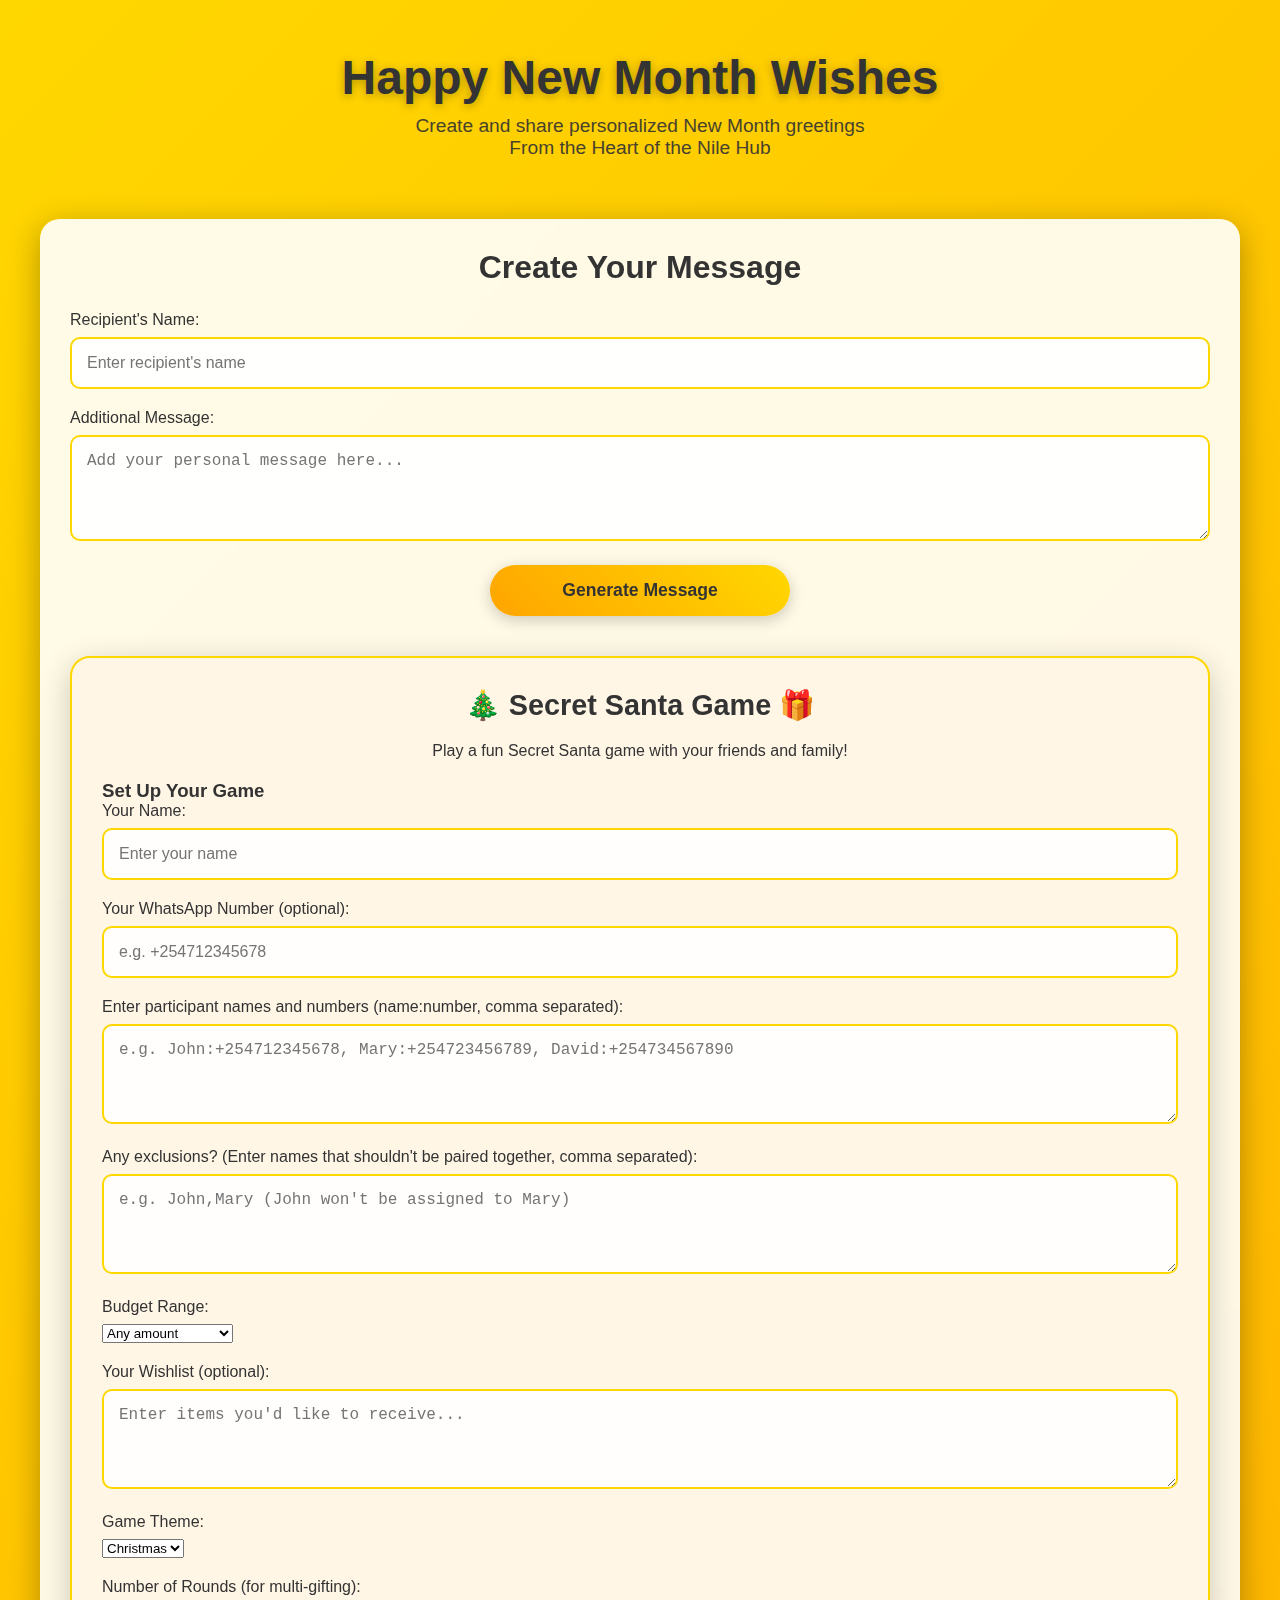
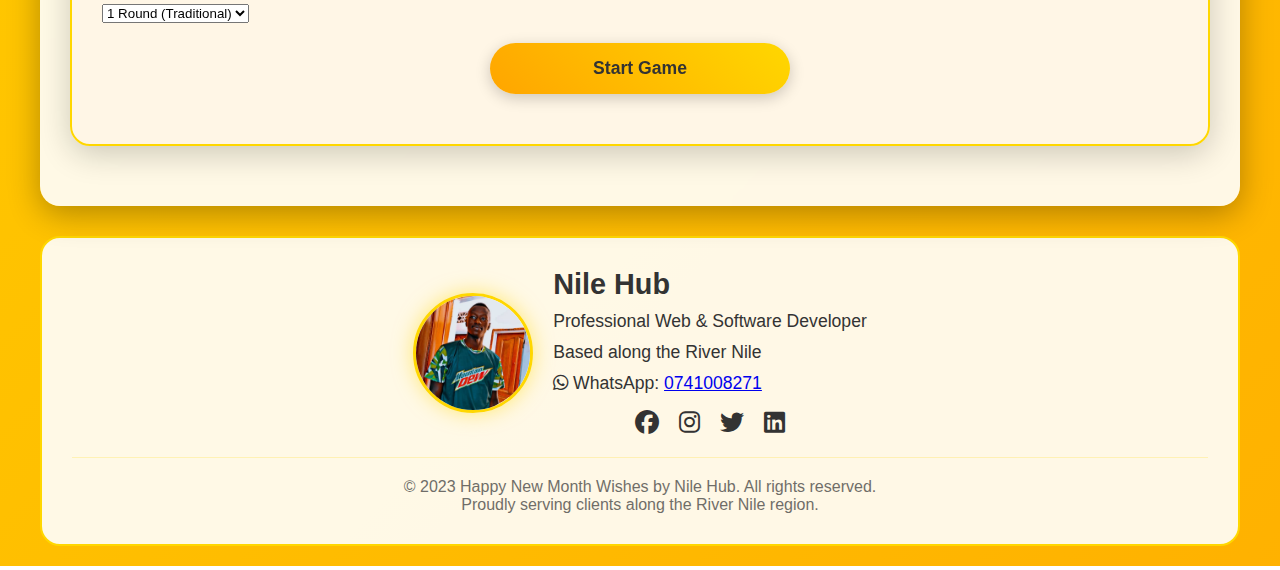
<file: index.html>
<!DOCTYPE html>
<html lang="en">
<head>
    <meta charset="UTF-8">
    <meta name="viewport" content="width=device-width, initial-scale=1.0">
    <title>Happy New Month Wishes</title>
    <link rel="stylesheet" href="style.css">
    <link rel="stylesheet" href="https://cdnjs.cloudflare.com/ajax/libs/font-awesome/6.4.0/css/all.min.css">
</head>
<body>
    <div class="container">
        <header>
            <h1>Happy New Month Wishes</h1>
            <p>Create and share personalized New Month greetings<br>From the Heart of the Nile Hub</p>
        </header>

        <main>
            <section class="message-form">
                <h2>Create Your Message</h2>
                <form id="wishForm">
                    <div class="form-group">
                        <label for="recipientName">Recipient's Name:</label>
                        <input type="text" id="recipientName" placeholder="Enter recipient's name" required>
                    </div>
                    
                    <div class="form-group">
                        <label for="customMessage">Additional Message:</label>
                        <textarea id="customMessage" placeholder="Add your personal message here..." rows="4"></textarea>
                    </div>
                    
                    <button type="submit">Generate Message</button>
                </form>
            </section>

            <section class="secret-santa-section">
                <div class="card">
                    <h2>🎄 Secret Santa Game 🎁</h2>
                    <p>Play a fun Secret Santa game with your friends and family!</p>
                    
                    <div class="game-setup" id="santaSetup">
                        <h3>Set Up Your Game</h3>
                        <div class="form-group">
                            <label for="participantName">Your Name:</label>
                            <input type="text" id="participantName" placeholder="Enter your name">
                        </div>
                        <div class="form-group">
                            <label for="participantPhone">Your WhatsApp Number (optional):</label>
                            <input type="tel" id="participantPhone" placeholder="e.g. +254712345678">
                        </div>
                        <div class="form-group">
                            <label for="participantList">Enter participant names and numbers (name:number, comma separated):</label>
                            <textarea id="participantList" placeholder="e.g. John:+254712345678, Mary:+254723456789, David:+254734567890" rows="3"></textarea>
                        </div>
                        <div class="form-group">
                            <label for="exclusions">Any exclusions? (Enter names that shouldn't be paired together, comma separated):</label>
                            <textarea id="exclusions" placeholder="e.g. John,Mary (John won't be assigned to Mary)" rows="2"></textarea>
                        </div>
                        <div class="form-group">
                            <label for="budget">Budget Range:</label>
                            <select id="budget">
                                <option value="any">Any amount</option>
                                <option value="low">Low ($10-$20)</option>
                                <option value="medium">Medium ($20-$50)</option>
                                <option value="high">High ($50+)</option>
                            </select>
                        </div>
                        <div class="form-group">
                            <label for="wishlist">Your Wishlist (optional):</label>
                            <textarea id="wishlist" placeholder="Enter items you'd like to receive..." rows="2"></textarea>
                        </div>
                        <div class="form-group">
                            <label for="theme">Game Theme:</label>
                            <select id="theme">
                                <option value="christmas">Christmas</option>
                                <option value="birthday">Birthday</option>
                                <option value="wedding">Wedding</option>
                                <option value="holiday">Holiday</option>
                                <option value="custom">Custom</option>
                            </select>
                        </div>
                        <div class="form-group">
                            <label for="rounds">Number of Rounds (for multi-gifting):</label>
                            <select id="rounds">
                                <option value="1">1 Round (Traditional)</option>
                                <option value="2">2 Rounds</option>
                                <option value="3">3 Rounds</option>
                            </select>
                        </div>
                        <button onclick="startSecretSanta()">Start Game</button>
                    </div>
                    
                    <div class="game-result" id="santaResult" style="display: none;">
                        <h3>Your Secret Santa Assignment</h3>
                        <div class="assignment">
                            <p>You are <span id="participantNameDisplay"></span></p>
                            <p>Your Secret Santa recipient is: <strong id="recipientAssignment"></strong></p>
                            <div id="recipientWishlist" style="margin-top: 15px; padding: 10px; background: rgba(255,255,255,0.5); border-radius: 10px;"></div>
                            <p>Budget: <span id="budgetDisplay"></span></p>
                            <p>Theme: <span id="themeDisplay"></span></p>
                        </div>
                        <div class="game-options">
                            <button onclick="resetSecretSanta()">Play Again</button>
                            <button onclick="saveGame()">Save Game</button>
                            <button onclick="showSavedGames()">View Saved Games</button>
                        </div>
                        <div id="savedGames" style="margin-top: 20px; padding: 15px; background: rgba(255,255,255,0.3); border-radius: 10px; display: none;">
                            <h4>Saved Games:</h4>
                            <ul id="savedGamesList"></ul>
                            <button onclick="clearSavedGames()">Clear All Saved Games</button>
                        </div>
                    </div>
                </div>
            </section>

            <section class="message-display" id="messageDisplay" style="display: none;">
                <div class="card">
                    <h2>Your Personalized Message</h2>
                    <div class="message-content">
                        <p id="generatedMessage"></p>
                    </div>
                    <div class="sender-info">
                        <p>Sent with love from <span id="senderName">Nile Hub</span></p>
                    </div>
                </div>
                
                <div class="share-section">
                    <h3>Share Your Message</h3>
                    <div class="share-buttons">
                        <button class="share-btn whatsapp" onclick="shareToWhatsApp()">
                            <i class="fab fa-whatsapp"></i> WhatsApp
                        </button>
                        <button class="share-btn facebook" onclick="shareToFacebook()">
                            <i class="fab fa-facebook-f"></i> Facebook
                        </button>
                        <button class="share-btn instagram" onclick="shareToInstagram()">
                            <i class="fab fa-instagram"></i> Instagram
                        </button>
                        <button class="share-btn tiktok" onclick="shareToTikTok()">
                            <i class="fab fa-tiktok"></i> TikTok
                        </button>
                    </div>
                    
                    <div class="link-share">
                        <h4>Or share via link:</h4>
                        <div class="link-container">
                            <input type="text" id="shareLink" readonly>
                            <button onclick="copyLink()">Copy Link</button>
                        </div>
                    </div>
                </div>
            </section>
        </main>

        <footer>
            <div class="developer-info">
                <img src="profile.jpg" alt="Developer Profile" class="profile-pic">
                <div class="contact-info">
                    <h3>Nile Hub</h3>
                    <p>Professional Web & Software Developer</p>
                    <p>Based along the River Nile</p>
                    <p><i class="fab fa-whatsapp"></i> WhatsApp: <a href="https://wa.me/254741008271">0741008271</a></p>
                    <div class="social-links">
                        <a href="#"><i class="fab fa-facebook"></i></a>
                        <a href="#"><i class="fab fa-instagram"></i></a>
                        <a href="#"><i class="fab fa-twitter"></i></a>
                        <a href="#"><i class="fab fa-linkedin"></i></a>
                    </div>
                </div>
            </div>
            <div class="copyright">
                <p>&copy; 2023 Happy New Month Wishes by Nile Hub. All rights reserved.<br>Proudly serving clients along the River Nile region.</p>
            </div>
        </footer>
    </div>

    <script src="script.js"></script>
</body>
</html>
</file>
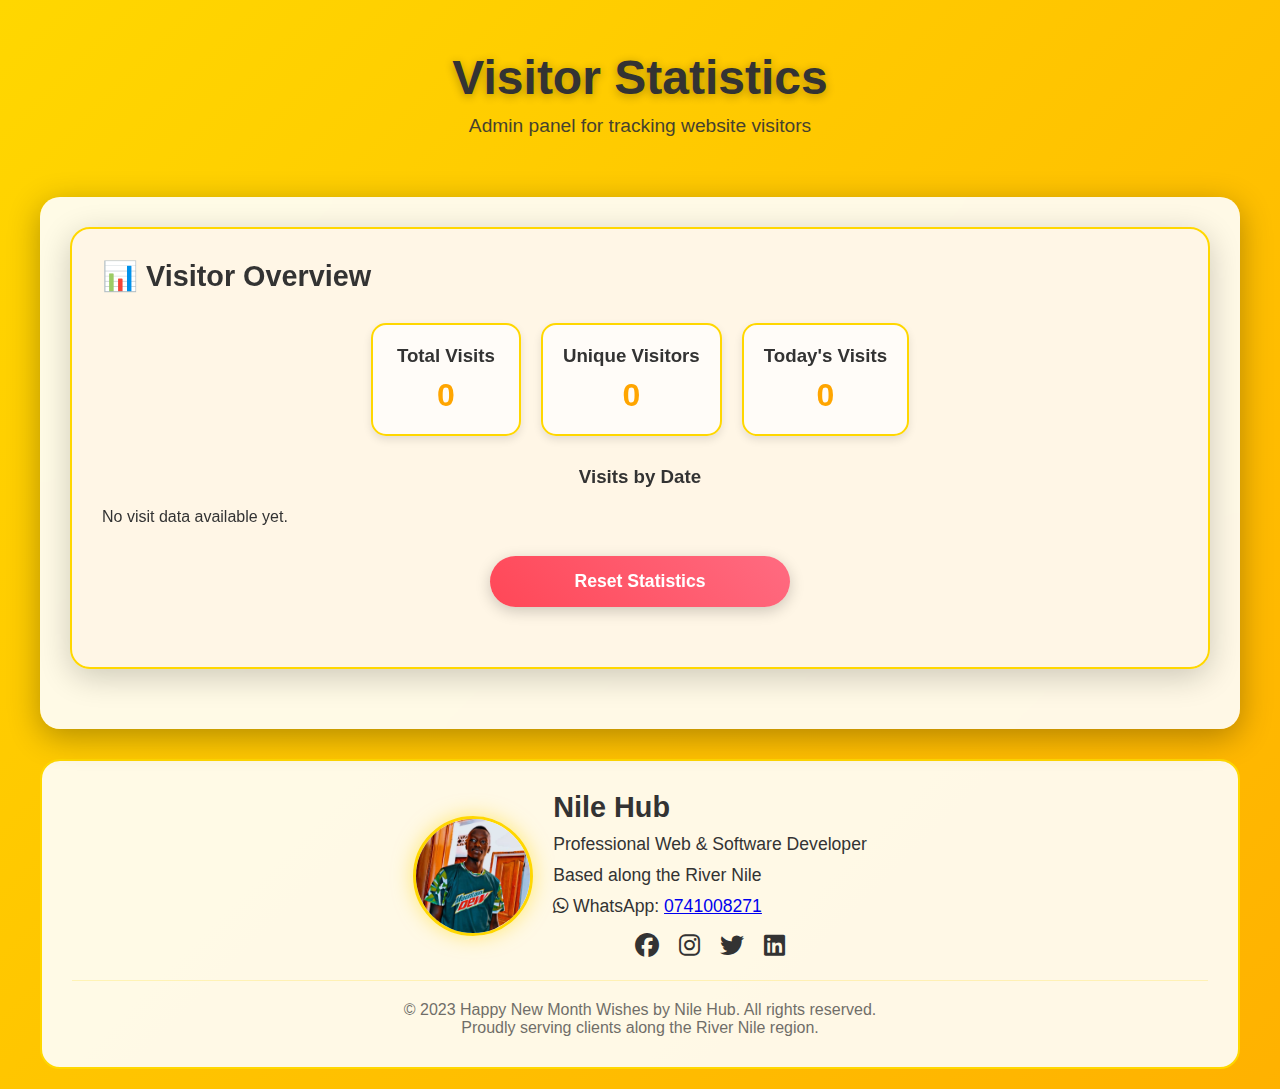
<file: admin.html>
<!DOCTYPE html>
<html lang="en">
<head>
    <meta charset="UTF-8">
    <meta name="viewport" content="width=device-width, initial-scale=1.0">
    <title>Admin - Visitor Statistics</title>
    <link rel="stylesheet" href="style.css">
    <link rel="stylesheet" href="https://cdnjs.cloudflare.com/ajax/libs/font-awesome/6.4.0/css/all.min.css">
</head>
<body>
    <div class="container">
        <header>
            <h1>Visitor Statistics</h1>
            <p>Admin panel for tracking website visitors</p>
        </header>

        <main>
            <section class="card">
                <h2>📊 Visitor Overview</h2>
                <div class="stats-container">
                    <div class="stat-card">
                        <h3>Total Visits</h3>
                        <p id="totalVisits">0</p>
                    </div>
                    <div class="stat-card">
                        <h3>Unique Visitors</h3>
                        <p id="uniqueVisitors">0</p>
                    </div>
                    <div class="stat-card">
                        <h3>Today's Visits</h3>
                        <p id="todaysVisits">0</p>
                    </div>
                </div>
                
                <div class="visits-chart">
                    <h3>Visits by Date</h3>
                    <div id="visitsByDate">
                        <p>No visit data available yet.</p>
                    </div>
                </div>
                
                <button onclick="resetStats()" class="reset-btn">Reset Statistics</button>
            </section>
        </main>

        <footer>
            <div class="developer-info">
                <img src="profile.jpg" alt="Developer Profile" class="profile-pic">
                <div class="contact-info">
                    <h3>Nile Hub</h3>
                    <p>Professional Web & Software Developer</p>
                    <p>Based along the River Nile</p>
                    <p><i class="fab fa-whatsapp"></i> WhatsApp: <a href="https://wa.me/254741008271">0741008271</a></p>
                    <div class="social-links">
                        <a href="#"><i class="fab fa-facebook"></i></a>
                        <a href="#"><i class="fab fa-instagram"></i></a>
                        <a href="#"><i class="fab fa-twitter"></i></a>
                        <a href="#"><i class="fab fa-linkedin"></i></a>
                    </div>
                </div>
            </div>
            <div class="copyright">
                <p>&copy; 2023 Happy New Month Wishes by Nile Hub. All rights reserved.<br>Proudly serving clients along the River Nile region.</p>
            </div>
        </footer>
    </div>

    <script src="admin.js"></script>
</body>
</html>
</file>
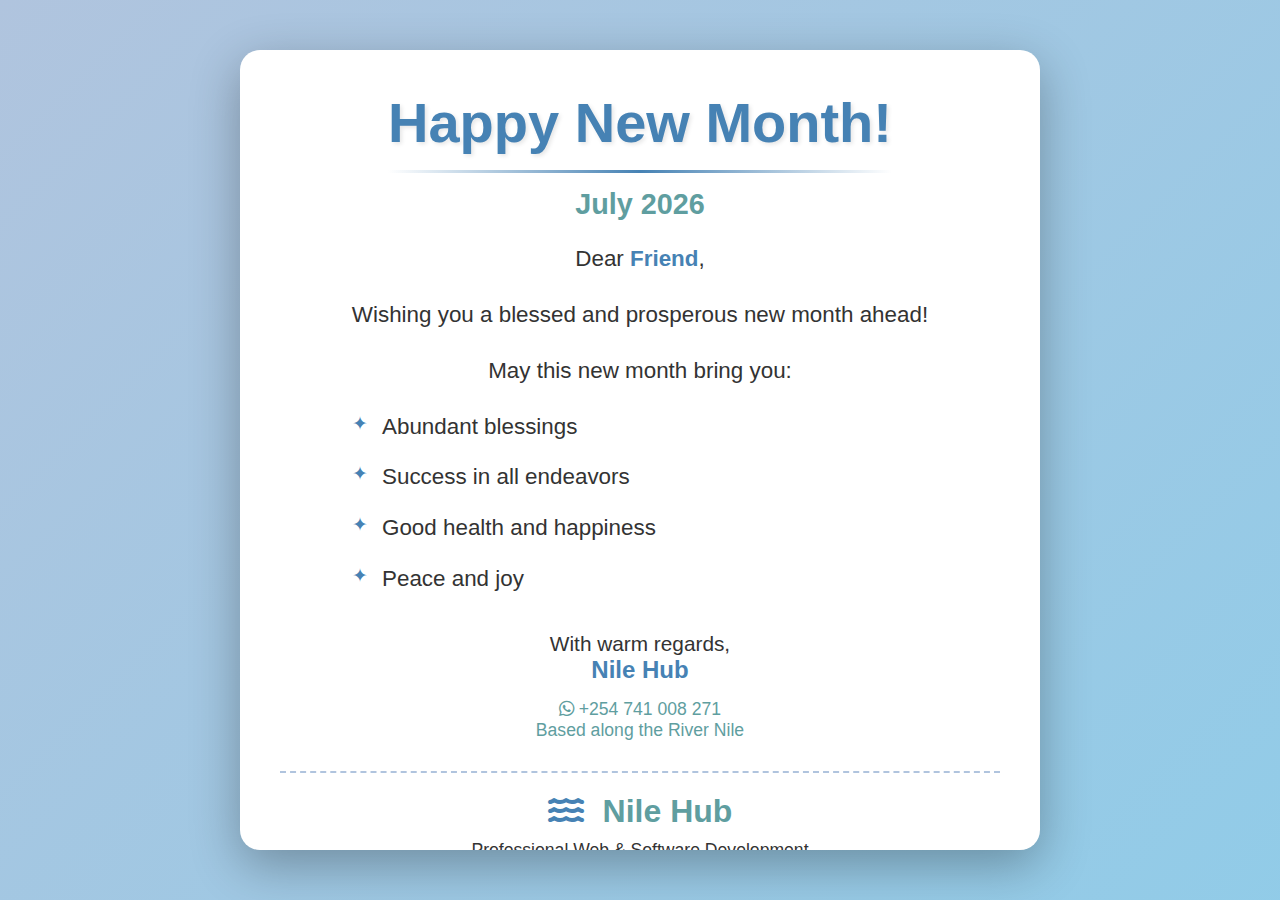
<file: flyer.html>
<!DOCTYPE html>
<html lang="en">
<head>
    <meta charset="UTF-8">
    <meta name="viewport" content="width=device-width, initial-scale=1.0">
    <title>Happy New Month Flyer</title>
    <link rel="stylesheet" href="flyer.css">
    <link rel="stylesheet" href="https://cdnjs.cloudflare.com/ajax/libs/font-awesome/6.4.0/css/all.min.css">
</head>
<body>
    <div class="flyer-container">
        <div class="flyer-content">
            <div class="header-section">
                <h1>Happy New Month!</h1>
                <div class="divider"></div>
                <p class="month-name">December 2023</p>
            </div>

            <div class="message-section">
                <div class="recipient-message">
                    <p>Dear <span id="recipientName">Friend</span>,</p>
                    <p>Wishing you a blessed and prosperous new month ahead!</p>
                    <p class="personal-message" id="personalMsg"></p>
                    <p>May this new month bring you:</p>
                    <ul>
                        <li>Abundant blessings</li>
                        <li>Success in all endeavors</li>
                        <li>Good health and happiness</li>
                        <li>Peace and joy</li>
                    </ul>
                </div>
            </div>

            <div class="closing-section">
                <p>With warm regards,<br>
                <strong>Nile Hub</strong></p>
                <p class="contact-info">
                    <i class="fab fa-whatsapp"></i> +254 741 008 271<br>
                    Based along the River Nile
                </p>
            </div>

            <div class="footer-section">
                <div class="logo-placeholder">
                    <i class="fas fa-water"></i>
                    <span>Nile Hub</span>
                </div>
                <p class="tagline">Professional Web & Software Development</p>
            </div>
        </div>
    </div>

    <script>
        // Get URL parameters
        const urlParams = new URLSearchParams(window.location.search);
        const recipient = urlParams.get('to');
        const message = urlParams.get('msg');
        
        // Update flyer content
        if (recipient) {
            document.getElementById('recipientName').textContent = recipient;
        }
        
        if (message) {
            document.getElementById('personalMsg').textContent = `"${message}"`;
        }
        
        // Set current month and year
        const now = new Date();
        const monthNames = ["January", "February", "March", "April", "May", "June",
            "July", "August", "September", "October", "November", "December"];
        document.querySelector('.month-name').textContent = `${monthNames[now.getMonth()]} ${now.getFullYear()}`;
    </script>
</body>
</html>
</file>
<file: style.css>
/* Global Styles */
* {
    margin: 0;
    padding: 0;
    box-sizing: border-box;
}

body {
    font-family: 'Segoe UI', Tahoma, Geneva, Verdana, sans-serif;
    background: linear-gradient(135deg, #FFD700, #FFA500, #1E90FF, #FFD700);
    background-size: 400% 400%;
    animation: gradientBG 15s ease infinite;
    color: #333;
    min-height: 100vh;
    padding: 20px;
}

@keyframes gradientBG {
    0% { background-position: 0% 50%; }
    50% { background-position: 100% 50%; }
    100% { background-position: 0% 50%; }
}

.container {
    max-width: 1200px;
    margin: 0 auto;
}

/* Header Styles */
header {
    text-align: center;
    padding: 30px 0;
    margin-bottom: 30px;
}

header h1 {
    font-size: 3rem;
    margin-bottom: 10px;
    text-shadow: 0 2px 10px rgba(0,0,0,0.3);
}

header p {
    font-size: 1.2rem;
    opacity: 0.9;
}

/* Main Content */
main {
    background: rgba(255, 255, 255, 0.9);
    backdrop-filter: blur(10px);
    border-radius: 20px;
    padding: 30px;
    box-shadow: 0 8px 32px rgba(0, 0, 0, 0.3);
    margin-bottom: 30px;
}

/* Form Styles */
.message-form {
    margin-bottom: 40px;
}

.message-form h2 {
    text-align: center;
    margin-bottom: 25px;
    font-size: 2rem;
}

.form-group {
    margin-bottom: 20px;
}

.form-group label {
    display: block;
    margin-bottom: 8px;
    font-weight: 500;
}

.form-group input,
.form-group textarea {
    width: 100%;
    padding: 15px;
    border-radius: 10px;
    border: 2px solid #FFD700;
    background: rgba(255, 255, 255, 0.9);
    color: #333;
    font-size: 1rem;
    transition: all 0.3s ease;
}

.form-group input:focus,
.form-group textarea:focus {
    outline: none;
    background: rgba(255, 255, 255, 0.25);
    box-shadow: 0 0 0 2px #FFA500;
}

.form-group input[type="tel"] {
    width: 100%;
    padding: 15px;
    border-radius: 10px;
    border: 2px solid #FFD700;
    background: rgba(255, 255, 255, 0.9);
    color: #333;
    font-size: 1rem;
    transition: all 0.3s ease;
}

.form-group input[type="tel"]:focus {
    outline: none;
    background: rgba(255, 255, 255, 0.25);
    box-shadow: 0 0 0 2px #FFA500;
}

.form-group textarea {
    resize: vertical;
    min-height: 100px;
}

button {
    background: linear-gradient(45deg, #FFA500, #FFD700);
    color: #333;
    border: none;
    padding: 15px 30px;
    border-radius: 50px;
    font-size: 1.1rem;
    font-weight: 600;
    cursor: pointer;
    transition: all 0.3s ease;
    display: block;
    width: 100%;
    max-width: 300px;
    margin: 20px auto;
    box-shadow: 0 4px 15px rgba(0, 0, 0, 0.2);
}

button:hover {
    transform: translateY(-3px);
    box-shadow: 0 6px 20px rgba(30, 144, 255, 0.4);
}

/* Message Display */
.message-display {
    text-align: center;
}

.secret-santa-section .card {
    background: rgba(255, 245, 230, 0.9);
    border-radius: 20px;
    padding: 30px;
    margin-bottom: 30px;
    box-shadow: 0 8px 32px rgba(0, 0, 0, 0.2);
    border: 2px solid #FFD700;
}

.card {
    background: rgba(255, 245, 230, 0.9);
    border-radius: 20px;
    padding: 30px;
    margin-bottom: 30px;
    box-shadow: 0 8px 32px rgba(0, 0, 0, 0.2);
    border: 2px solid #FFD700;
}

.card h2 {
    margin-bottom: 20px;
    font-size: 1.8rem;
}

.message-content {
    font-size: 1.3rem;
    line-height: 1.6;
    margin: 25px 0;
    padding: 20px;
    background: rgba(255, 255, 255, 0.7);
    border-radius: 15px;
    min-height: 150px;
    display: flex;
    align-items: center;
    justify-content: center;
    border: 2px dashed #FFA500;
}

.sender-info {
    font-style: italic;
    opacity: 0.8;
    margin-top: 20px;
}

/* Secret Santa Section */
.secret-santa-section h2 {
    color: #333;
    text-align: center;
    margin-bottom: 20px;
}

.secret-santa-section p {
    text-align: center;
    margin-bottom: 20px;
}

.game-setup, .game-result {
    margin: 20px 0;
}

.assignment {
    background: rgba(255, 255, 255, 0.7);
    border-radius: 15px;
    padding: 20px;
    margin: 20px 0;
    border: 2px dashed #FFA500;
}

.assignment p {
    margin: 10px 0;
    font-size: 1.2rem;
}

.game-options {
    display: flex;
    flex-wrap: wrap;
    gap: 10px;
    justify-content: center;
    margin: 20px 0;
}

.game-options button {
    flex: 1;
    min-width: 120px;
}

#savedGames ul {
    list-style-type: none;
    padding: 0;
}

#savedGames li {
    background: rgba(255, 255, 255, 0.5);
    padding: 10px;
    margin: 5px 0;
    border-radius: 8px;
    border-left: 3px solid #FFA500;
}

#savedGames button {
    background: linear-gradient(45deg, #ff6b6b, #ffa502);
    color: #333;
    border: none;
    padding: 8px 15px;
    border-radius: 20px;
    font-size: 0.9rem;
    font-weight: 600;
    cursor: pointer;
    transition: all 0.3s ease;
    margin-top: 10px;
}

#savedGames button:hover {
    transform: translateY(-2px);
    box-shadow: 0 4px 10px rgba(0, 0, 0, 0.2);
}

/* Share Section */
.share-section h3 {
    margin: 30px 0 20px;
    font-size: 1.5rem;
}

.share-buttons {
    display: flex;
    flex-wrap: wrap;
    justify-content: center;
    gap: 15px;
    margin-bottom: 30px;
}

.share-btn {
    padding: 12px 20px;
    border-radius: 50px;
    border: none;
    color: white;
    font-weight: 600;
    cursor: pointer;
    display: flex;
    align-items: center;
    gap: 8px;
    transition: all 0.3s ease;
    box-shadow: 0 4px 10px rgba(0, 0, 0, 0.2);
}

.share-btn:hover {
    transform: translateY(-3px);
    box-shadow: 0 6px 15px rgba(0, 0, 0, 0.3);
}

.whatsapp { background: linear-gradient(45deg, #25D366, #128C7E); }
.facebook { background: linear-gradient(45deg, #4267B2, #898F9C); }
.instagram { background: linear-gradient(45deg, #f09433, #e6683c, #dc2743, #cc2366, #bc1888); }
.tiktok { background: linear-gradient(45deg, #000000, #69C9D0); }

.link-share {
    margin-top: 20px;
}

.link-share h4 {
    margin-bottom: 15px;
    font-size: 1.2rem;
}

.link-container {
    display: flex;
    gap: 10px;
    max-width: 600px;
    margin: 0 auto;
}

.link-container input {
    flex: 1;
    padding: 12px 15px;
    border-radius: 50px;
    border: 2px solid #FFD700;
    background: rgba(255, 255, 255, 0.9);
    color: #333;
    font-size: 1rem;
}

.link-container button {
    width: auto;
    margin: 0;
    padding: 12px 20px;
}

/* Footer */
footer {
    background: rgba(255, 255, 255, 0.9);
    border-radius: 20px;
    padding: 30px;
    text-align: center;
    border: 2px solid #FFD700;
}

.developer-info {
    display: flex;
    flex-direction: column;
    align-items: center;
    gap: 20px;
    margin-bottom: 20px;
}

.profile-pic {
    width: 120px;
    height: 120px;
    border-radius: 50%;
    object-fit: cover;
    border: 3px solid #FFD700;
    box-shadow: 0 0 20px rgba(255, 215, 0, 0.5);
}

.contact-info h3 {
    font-size: 1.8rem;
    margin-bottom: 10px;
    color: #333;
}

.contact-info p {
    margin-bottom: 10px;
    font-size: 1.1rem;
    color: #333;
}

.social-links {
    display: flex;
    justify-content: center;
    gap: 20px;
    margin-top: 15px;
}

.social-links a {
    color: #333;
    font-size: 1.5rem;
    transition: all 0.3s ease;
}

.social-links a:hover {
    transform: translateY(-5px);
    color: #1E90FF;
}

.copyright {
    border-top: 1px solid rgba(255, 215, 0, 0.3);
    padding-top: 20px;
    opacity: 0.7;
    color: #333;
}

.stats-container {
    display: flex;
    flex-wrap: wrap;
    gap: 20px;
    justify-content: center;
    margin: 30px 0;
}

.stat-card {
    background: rgba(255, 255, 255, 0.7);
    border-radius: 15px;
    padding: 20px;
    text-align: center;
    min-width: 150px;
    border: 2px solid #FFD700;
    box-shadow: 0 4px 8px rgba(0, 0, 0, 0.1);
}

.stat-card h3 {
    margin-bottom: 10px;
    color: #333;
}

.stat-card p {
    font-size: 2rem;
    font-weight: bold;
    color: #FFA500;
    margin: 0;
}

.visits-chart {
    margin: 30px 0;
}

.visits-chart h3 {
    text-align: center;
    margin-bottom: 20px;
}

.chart-container {
    display: flex;
    justify-content: center;
    gap: 15px;
    flex-wrap: wrap;
    padding: 20px;
    background: rgba(255, 255, 255, 0.5);
    border-radius: 15px;
    border: 2px dashed #FFA500;
}

.chart-bar {
    display: flex;
    flex-direction: column;
    align-items: center;
    margin: 10px;
}

.bar {
    width: 40px;
    background: linear-gradient(to top, #FFA500, #FFD700);
    border-radius: 5px 5px 0 0;
    position: relative;
    min-height: 20px;
    display: flex;
    align-items: flex-end;
    justify-content: center;
    color: #333;
    font-weight: bold;
}

.visits-count {
    position: absolute;
    top: -25px;
}

.date-label {
    margin-top: 5px;
    font-size: 0.8rem;
    text-align: center;
}

.reset-btn {
    background: linear-gradient(45deg, #ff4757, #ff6b81);
    color: white;
    border: none;
    padding: 15px 30px;
    border-radius: 50px;
    font-size: 1.1rem;
    font-weight: 600;
    cursor: pointer;
    transition: all 0.3s ease;
    display: block;
    width: 100%;
    max-width: 300px;
    margin: 30px auto;
    box-shadow: 0 4px 15px rgba(0, 0, 0, 0.2);
}

.reset-btn:hover {
    transform: translateY(-3px);
    box-shadow: 0 6px 20px rgba(255, 71, 87, 0.4);
}

/* Responsive Design */
@media (min-width: 768px) {
    .developer-info {
        flex-direction: row;
        justify-content: center;
        text-align: left;
    }
    
    .contact-info {
        text-align: left;
    }
    
    .link-container {
        max-width: 800px;
    }
}

@media (max-width: 767px) {
    header h1 {
        font-size: 2rem;
    }
    
    .share-buttons {
        flex-direction: column;
        align-items: center;
    }
    
    .share-btn {
        width: 100%;
        max-width: 300px;
        justify-content: center;
    }
    
    .link-container {
        flex-direction: column;
    }
    
    .link-container input,
    .link-container button {
        width: 100%;
    }
    
    .stats-container {
        flex-direction: column;
        align-items: center;
    }
    
    .stat-card {
        width: 100%;
        max-width: 300px;
    }
}
</file>
<file: flyer.css>
/* Flyer Styles */
* {
    margin: 0;
    padding: 0;
    box-sizing: border-box;
}

body {
    font-family: 'Segoe UI', Tahoma, Geneva, Verdana, sans-serif;
    background: linear-gradient(135deg, #B0C4DE, #87CEEB, #4682B4, #B0C4DE);
    background-size: 400% 400%;
    animation: gradientBG 15s ease infinite;
    display: flex;
    justify-content: center;
    align-items: center;
    min-height: 100vh;
    padding: 20px;
}

@keyframes gradientBG {
    0% { background-position: 0% 50%; }
    50% { background-position: 100% 50%; }
    100% { background-position: 0% 50%; }
}

.flyer-container {
    width: 800px;
    height: 800px;
    background: white;
    border-radius: 20px;
    box-shadow: 0 15px 50px rgba(0, 0, 0, 0.3);
    overflow: hidden;
    position: relative;
}

.flyer-content {
    padding: 40px;
    height: 100%;
    display: flex;
    flex-direction: column;
    justify-content: space-between;
}

/* Header Section */
.header-section {
    text-align: center;
    margin-bottom: 20px;
}

.header-section h1 {
    font-size: 3.5rem;
    color: #4682B4;
    margin-bottom: 10px;
    text-shadow: 2px 2px 4px rgba(0, 0, 0, 0.1);
}

.divider {
    height: 3px;
    background: linear-gradient(90deg, transparent, #4682B4, transparent);
    margin: 15px auto;
    width: 70%;
}

.month-name {
    font-size: 1.8rem;
    color: #5F9EA0;
    font-weight: bold;
}

/* Message Section */
.message-section {
    flex: 1;
    display: flex;
    align-items: center;
}

.recipient-message {
    font-size: 1.4rem;
    line-height: 1.6;
    color: #333;
    text-align: center;
    width: 100%;
}

.recipient-message p {
    margin-bottom: 20px;
}

.recipient-message ul {
    list-style: none;
    text-align: left;
    width: 80%;
    margin: 0 auto;
}

.recipient-message ul li {
    margin-bottom: 15px;
    position: relative;
    padding-left: 30px;
}

.recipient-message ul li:before {
    content: "✦";
    color: #4682B4;
    font-size: 1.2rem;
    position: absolute;
    left: 0;
    top: 0;
}

.personal-message {
    font-style: italic;
    color: #5F9EA0;
    font-weight: 500;
}

#recipientName {
    color: #4682B4;
    font-weight: bold;
}

/* Closing Section */
.closing-section {
    text-align: center;
    margin: 20px 0;
}

.closing-section p {
    font-size: 1.3rem;
    margin-bottom: 10px;
    color: #333;
}

.closing-section strong {
    color: #4682B4;
    font-size: 1.5rem;
}

.contact-info {
    font-size: 1.1rem !important;
    color: #5F9EA0 !important;
    margin-top: 15px !important;
}

/* Footer Section */
.footer-section {
    text-align: center;
    padding-top: 20px;
    border-top: 2px dashed #B0C4DE;
}

.logo-placeholder {
    font-size: 2rem;
    color: #4682B4;
    margin-bottom: 10px;
}

.logo-placeholder i {
    margin-right: 10px;
}

.logo-placeholder span {
    font-weight: bold;
    color: #5F9EA0;
}

.tagline {
    color: #333;
    font-size: 1.1rem;
    font-weight: 500;
}

/* Responsive adjustments for printing */
@media print {
    body {
        background: white;
        padding: 0;
        margin: 0;
        animation: none;
    }
    
    .flyer-container {
        box-shadow: none;
        border-radius: 0;
    }
}
</file>
